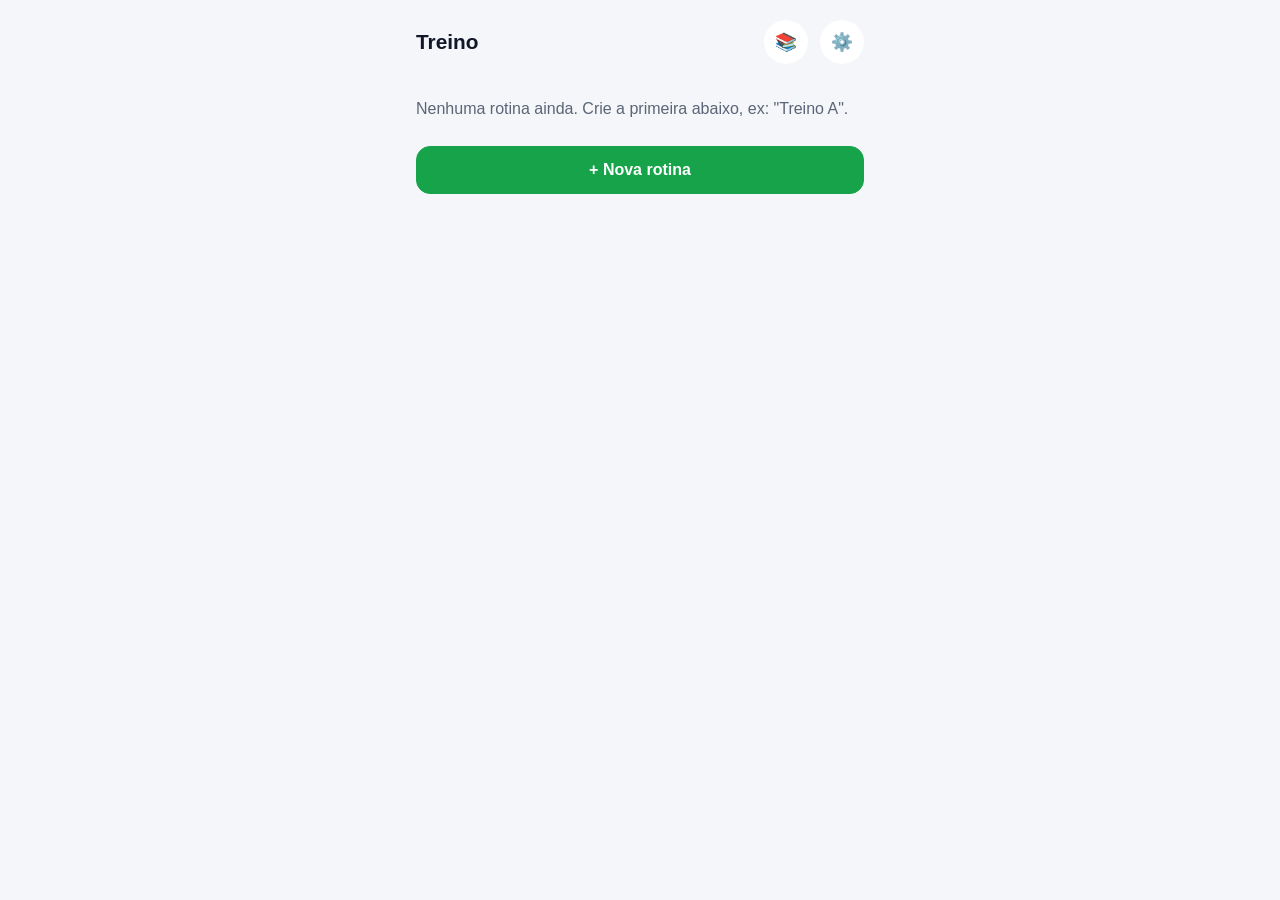
<file: treino/index.html>
<!doctype html>
<html lang="pt-BR">
  <head>
    <meta charset="UTF-8" />
    <meta name="viewport" content="width=device-width, initial-scale=1, maximum-scale=1, viewport-fit=cover" />
    <title>Treino</title>
    <meta name="theme-color" content="#16a34a" />
    <meta name="description" content="Registro simples de treinos de academia: rotinas, séries, cargas e histórico." />
    <link rel="manifest" href="./manifest.webmanifest" />
    <link rel="icon" href="./icons/icon-192.png" />
    <link rel="apple-touch-icon" href="./icons/icon-192.png" />
    <meta name="apple-mobile-web-app-capable" content="yes" />
    <meta name="apple-mobile-web-app-status-bar-style" content="black-translucent" />
    <link rel="stylesheet" href="./css/styles.css" />
  </head>
  <body>
    <div id="app"></div>
    <script type="module" src="./js/app.js"></script>
  </body>
</html>
</file>
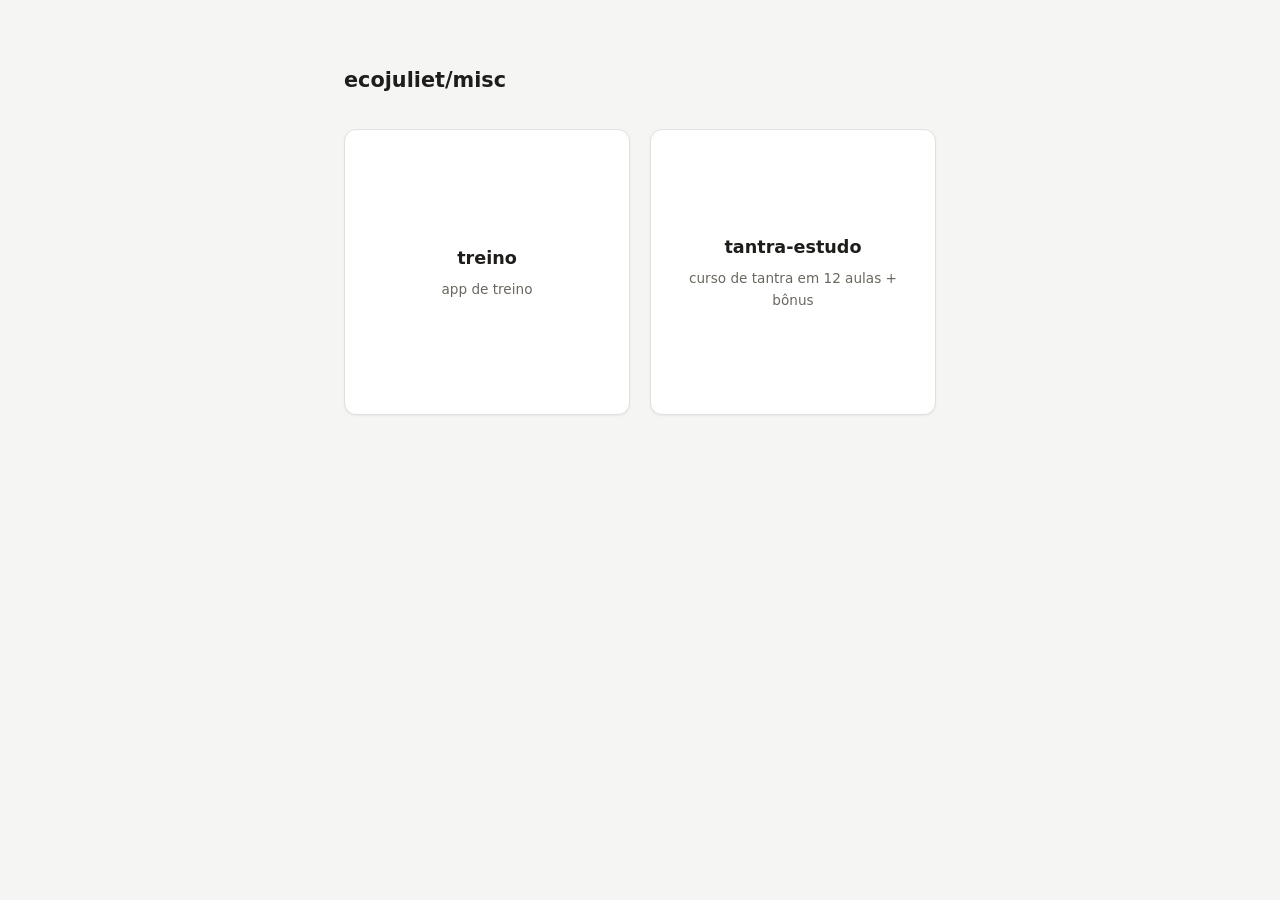
<file: .github/pages/index.html>
<!doctype html>
<html lang="pt-BR">
<head>
<meta charset="utf-8">
<meta name="viewport" content="width=device-width, initial-scale=1">
<title>ecojuliet/misc</title>
<style>
  :root{
    color-scheme: light dark;
    --bg: #f5f5f4;
    --card-bg: #ffffff;
    --border: #e2e0dc;
    --text: #1f1d1a;
    --muted: #6b675f;
    --accent: #2f6b4f;
  }
  @media (prefers-color-scheme: dark){
    :root{
      --bg: #17181a;
      --card-bg: #232426;
      --border: #34363a;
      --text: #eceae6;
      --muted: #a4a099;
      --accent: #6fbf94;
    }
  }
  *{ box-sizing: border-box; }
  body{
    font-family: -apple-system, system-ui, sans-serif;
    max-width: 40rem;
    margin: 4rem auto;
    padding: 0 1.5rem;
    line-height: 1.6;
    background: var(--bg);
    color: var(--text);
  }
  h1{ font-size: 1.3rem; }
  .grid{
    display: grid;
    grid-template-columns: repeat(auto-fit, minmax(9.5rem, 1fr));
    gap: 1.25rem;
    margin-top: 2rem;
  }
  .card{
    aspect-ratio: 1 / 1;
    display: flex;
    flex-direction: column;
    justify-content: center;
    align-items: center;
    text-align: center;
    gap: 0.4rem;
    padding: 1.25rem;
    background: var(--card-bg);
    border: 1px solid var(--border);
    border-radius: 0.75rem;
    text-decoration: none;
    color: var(--text);
    box-shadow: 0 1px 2px rgba(0,0,0,0.06);
    transition: transform 0.15s ease, box-shadow 0.15s ease, border-color 0.15s ease;
  }
  .card:hover{
    transform: translateY(-2px);
    box-shadow: 0 6px 16px rgba(0,0,0,0.12);
    border-color: var(--accent);
  }
  .card strong{
    font-size: 1.1rem;
  }
  .card span{
    font-size: 0.85rem;
    color: var(--muted);
  }
</style>
</head>
<body>
  <h1>ecojuliet/misc</h1>
  <div class="grid">
    <a class="card" href="./treino/">
      <strong>treino</strong>
      <span>app de treino</span>
    </a>
    <a class="card" href="./tantra-estudo/">
      <strong>tantra-estudo</strong>
      <span>curso de tantra em 12 aulas + bônus</span>
    </a>
  </div>
</body>
</html>
</file>
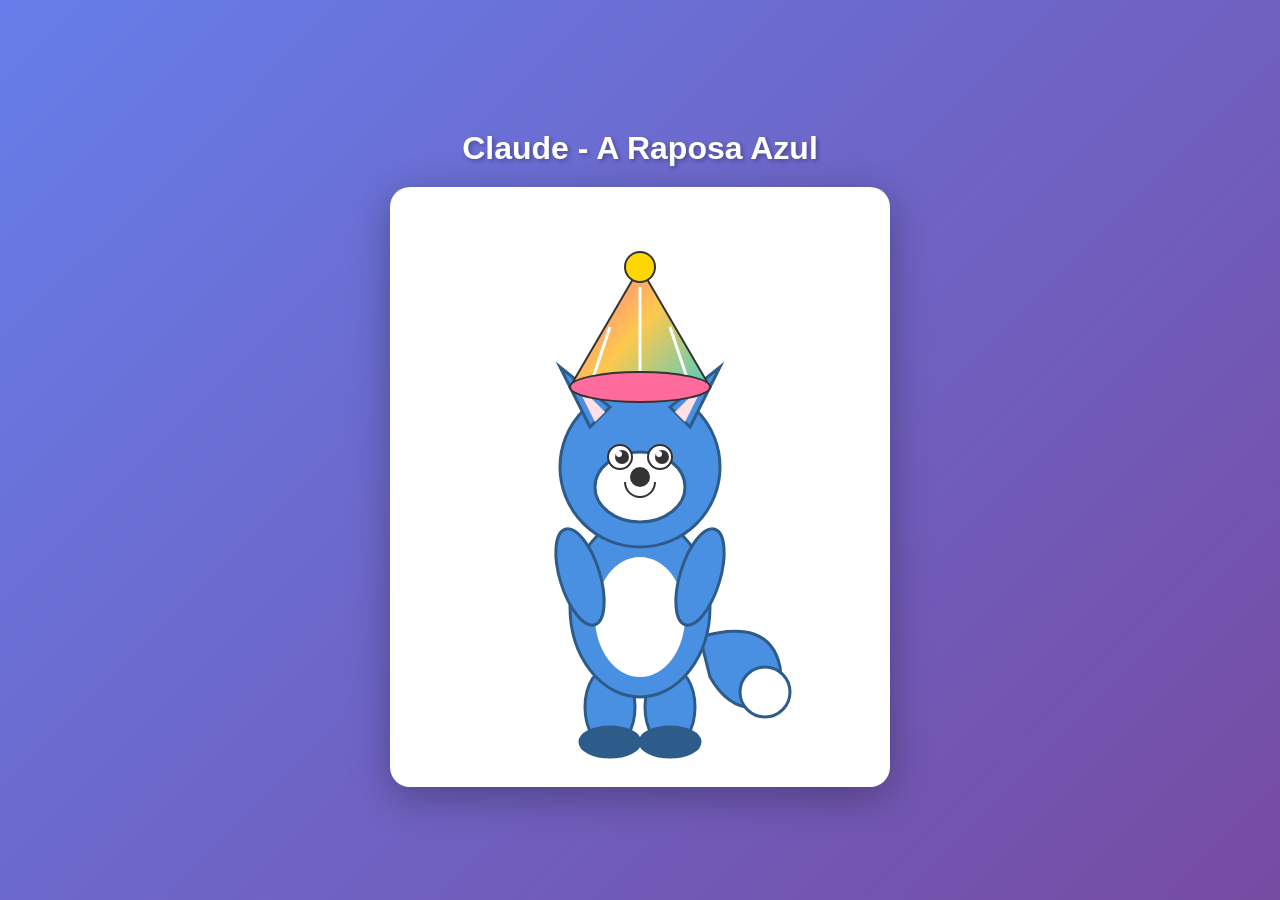
<file: claude-fox.html>
<!DOCTYPE html>
<html lang="pt-BR">
<head>
    <meta charset="UTF-8">
    <meta name="viewport" content="width=device-width, initial-scale=1.0">
    <title>Claude - A Raposa Azul</title>
    <style>
        body {
            display: flex;
            justify-content: center;
            align-items: center;
            min-height: 100vh;
            margin: 0;
            background: linear-gradient(135deg, #667eea 0%, #764ba2 100%);
            font-family: Arial, sans-serif;
        }
        .container {
            text-align: center;
        }
        h1 {
            color: white;
            text-shadow: 2px 2px 4px rgba(0,0,0,0.3);
            margin-bottom: 20px;
        }
        canvas {
            background: white;
            border-radius: 20px;
            box-shadow: 0 10px 40px rgba(0,0,0,0.3);
        }
    </style>
</head>
<body>
    <div class="container">
        <h1>Claude - A Raposa Azul</h1>
        <canvas id="foxCanvas" width="500" height="600"></canvas>
    </div>

    <script>
        const canvas = document.getElementById('foxCanvas');
        const ctx = canvas.getContext('2d');

        // Chapéu de festa
        function drawPartyHat() {
            // Cone do chapéu
            ctx.beginPath();
            ctx.moveTo(250, 80);
            ctx.lineTo(180, 200);
            ctx.lineTo(320, 200);
            ctx.closePath();

            // Gradiente para o chapéu
            const hatGradient = ctx.createLinearGradient(180, 80, 320, 200);
            hatGradient.addColorStop(0, '#FF6B9D');
            hatGradient.addColorStop(0.5, '#FEC84D');
            hatGradient.addColorStop(1, '#4ECDC4');
            ctx.fillStyle = hatGradient;
            ctx.fill();
            ctx.strokeStyle = '#333';
            ctx.lineWidth = 2;
            ctx.stroke();

            // Listras no chapéu
            ctx.strokeStyle = 'white';
            ctx.lineWidth = 3;
            ctx.beginPath();
            ctx.moveTo(220, 140);
            ctx.lineTo(200, 200);
            ctx.stroke();

            ctx.beginPath();
            ctx.moveTo(250, 100);
            ctx.lineTo(250, 200);
            ctx.stroke();

            ctx.beginPath();
            ctx.moveTo(280, 140);
            ctx.lineTo(300, 200);
            ctx.stroke();

            // Pompom no topo
            ctx.beginPath();
            ctx.arc(250, 80, 15, 0, Math.PI * 2);
            ctx.fillStyle = '#FFD700';
            ctx.fill();
            ctx.strokeStyle = '#333';
            ctx.lineWidth = 2;
            ctx.stroke();

            // Base do chapéu
            ctx.beginPath();
            ctx.ellipse(250, 200, 70, 15, 0, 0, Math.PI * 2);
            ctx.fillStyle = '#FF6B9D';
            ctx.fill();
            ctx.stroke();
        }

        // Cabeça da raposa
        function drawHead() {
            // Cabeça principal
            ctx.beginPath();
            ctx.arc(250, 280, 80, 0, Math.PI * 2);
            ctx.fillStyle = '#4A90E2';
            ctx.fill();
            ctx.strokeStyle = '#2E5C8A';
            ctx.lineWidth = 3;
            ctx.stroke();

            // Orelhas
            // Orelha esquerda
            ctx.beginPath();
            ctx.moveTo(200, 240);
            ctx.lineTo(170, 180);
            ctx.lineTo(220, 220);
            ctx.closePath();
            ctx.fillStyle = '#4A90E2';
            ctx.fill();
            ctx.stroke();

            // Interior orelha esquerda
            ctx.beginPath();
            ctx.moveTo(205, 235);
            ctx.lineTo(185, 195);
            ctx.lineTo(215, 225);
            ctx.closePath();
            ctx.fillStyle = '#FFE0E6';
            ctx.fill();

            // Orelha direita
            ctx.beginPath();
            ctx.moveTo(300, 240);
            ctx.lineTo(330, 180);
            ctx.lineTo(280, 220);
            ctx.closePath();
            ctx.fillStyle = '#4A90E2';
            ctx.fill();
            ctx.stroke();

            // Interior orelha direita
            ctx.beginPath();
            ctx.moveTo(295, 235);
            ctx.lineTo(315, 195);
            ctx.lineTo(285, 225);
            ctx.closePath();
            ctx.fillStyle = '#FFE0E6';
            ctx.fill();

            // Focinho
            ctx.beginPath();
            ctx.ellipse(250, 300, 45, 35, 0, 0, Math.PI * 2);
            ctx.fillStyle = 'white';
            ctx.fill();
            ctx.stroke();

            // Nariz
            ctx.beginPath();
            ctx.arc(250, 290, 10, 0, Math.PI * 2);
            ctx.fillStyle = '#333';
            ctx.fill();

            // Boca
            ctx.beginPath();
            ctx.arc(250, 295, 15, 0, Math.PI);
            ctx.strokeStyle = '#333';
            ctx.lineWidth = 2;
            ctx.stroke();

            // Olhos
            // Olho esquerdo
            ctx.beginPath();
            ctx.arc(230, 270, 12, 0, Math.PI * 2);
            ctx.fillStyle = 'white';
            ctx.fill();
            ctx.strokeStyle = '#333';
            ctx.stroke();

            ctx.beginPath();
            ctx.arc(232, 270, 7, 0, Math.PI * 2);
            ctx.fillStyle = '#333';
            ctx.fill();

            // Brilho no olho esquerdo
            ctx.beginPath();
            ctx.arc(229, 267, 3, 0, Math.PI * 2);
            ctx.fillStyle = 'white';
            ctx.fill();

            // Olho direito
            ctx.beginPath();
            ctx.arc(270, 270, 12, 0, Math.PI * 2);
            ctx.fillStyle = 'white';
            ctx.fill();
            ctx.strokeStyle = '#333';
            ctx.stroke();

            ctx.beginPath();
            ctx.arc(272, 270, 7, 0, Math.PI * 2);
            ctx.fillStyle = '#333';
            ctx.fill();

            // Brilho no olho direito
            ctx.beginPath();
            ctx.arc(269, 267, 3, 0, Math.PI * 2);
            ctx.fillStyle = 'white';
            ctx.fill();
        }

        // Corpo
        function drawBody() {
            // Corpo principal
            ctx.beginPath();
            ctx.ellipse(250, 420, 70, 90, 0, 0, Math.PI * 2);
            ctx.fillStyle = '#4A90E2';
            ctx.fill();
            ctx.strokeStyle = '#2E5C8A';
            ctx.lineWidth = 3;
            ctx.stroke();

            // Barriga
            ctx.beginPath();
            ctx.ellipse(250, 430, 45, 60, 0, 0, Math.PI * 2);
            ctx.fillStyle = 'white';
            ctx.fill();
        }

        // Braços
        function drawArms() {
            // Braço esquerdo
            ctx.beginPath();
            ctx.ellipse(190, 390, 20, 50, -0.3, 0, Math.PI * 2);
            ctx.fillStyle = '#4A90E2';
            ctx.fill();
            ctx.strokeStyle = '#2E5C8A';
            ctx.lineWidth = 3;
            ctx.stroke();

            // Braço direito
            ctx.beginPath();
            ctx.ellipse(310, 390, 20, 50, 0.3, 0, Math.PI * 2);
            ctx.fillStyle = '#4A90E2';
            ctx.fill();
            ctx.stroke();
        }

        // Pernas
        function drawLegs() {
            // Perna esquerda
            ctx.beginPath();
            ctx.ellipse(220, 520, 25, 40, 0, 0, Math.PI * 2);
            ctx.fillStyle = '#4A90E2';
            ctx.fill();
            ctx.strokeStyle = '#2E5C8A';
            ctx.lineWidth = 3;
            ctx.stroke();

            // Pé esquerdo
            ctx.beginPath();
            ctx.ellipse(220, 555, 30, 15, 0, 0, Math.PI * 2);
            ctx.fillStyle = '#2E5C8A';
            ctx.fill();
            ctx.stroke();

            // Perna direita
            ctx.beginPath();
            ctx.ellipse(280, 520, 25, 40, 0, 0, Math.PI * 2);
            ctx.fillStyle = '#4A90E2';
            ctx.fill();
            ctx.stroke();

            // Pé direito
            ctx.beginPath();
            ctx.ellipse(280, 555, 30, 15, 0, 0, Math.PI * 2);
            ctx.fillStyle = '#2E5C8A';
            ctx.fill();
            ctx.stroke();
        }

        // Cauda
        function drawTail() {
            // Cauda fofa
            ctx.beginPath();
            ctx.moveTo(310, 450);
            ctx.quadraticCurveTo(380, 430, 390, 480);
            ctx.quadraticCurveTo(395, 510, 370, 520);
            ctx.quadraticCurveTo(340, 525, 320, 490);
            ctx.closePath();
            ctx.fillStyle = '#4A90E2';
            ctx.fill();
            ctx.strokeStyle = '#2E5C8A';
            ctx.lineWidth = 3;
            ctx.stroke();

            // Ponta branca da cauda
            ctx.beginPath();
            ctx.arc(375, 505, 25, 0, Math.PI * 2);
            ctx.fillStyle = 'white';
            ctx.fill();
            ctx.stroke();
        }

        // Desenhar Claude completo
        function drawClaude() {
            drawTail();
            drawLegs();
            drawBody();
            drawArms();
            drawHead();
            drawPartyHat();
        }

        // Renderizar
        drawClaude();
    </script>
</body>
</html>
</file>
<file: treino/css/styles.css>
:root {
  --bg: #0b1220;
  --surface: #141d2e;
  --surface-2: #1c2740;
  --text: #eef2f7;
  --muted: #93a1b8;
  --primary: #16a34a;
  --primary-dark: #0f7f38;
  --danger: #dc2626;
  --border: #263349;
  --radius: 14px;
}

@media (prefers-color-scheme: light) {
  :root {
    --bg: #f4f6f9;
    --surface: #ffffff;
    --surface-2: #eef1f6;
    --text: #12182a;
    --muted: #5b6577;
    --border: #dde3ed;
  }
}

* {
  box-sizing: border-box;
}

html,
body {
  margin: 0;
  padding: 0;
  background: var(--bg);
  color: var(--text);
  font-family: -apple-system, BlinkMacSystemFont, 'Segoe UI', Roboto, Helvetica, Arial, sans-serif;
  -webkit-tap-highlight-color: transparent;
}

#app {
  max-width: 480px;
  margin: 0 auto;
  padding: 0 16px 32px;
  min-height: 100vh;
}

.topbar {
  display: flex;
  align-items: center;
  gap: 12px;
  padding: 20px 0 12px;
  position: sticky;
  top: 0;
  background: var(--bg);
  z-index: 5;
}

.topbar h1 {
  flex: 1;
  font-size: 1.3rem;
  margin: 0;
}

.icon-btn {
  width: 44px;
  height: 44px;
  border-radius: 50%;
  border: none;
  background: var(--surface);
  color: var(--text);
  font-size: 1.1rem;
  display: flex;
  align-items: center;
  justify-content: center;
}

.icon-btn:disabled {
  opacity: 0.35;
}

.icon-btn.danger {
  color: var(--danger);
}

button {
  font: inherit;
  cursor: pointer;
}

.btn {
  min-height: 48px;
  border-radius: var(--radius);
  border: 1px solid var(--border);
  background: var(--surface);
  color: var(--text);
  padding: 12px 18px;
  font-size: 1rem;
  font-weight: 600;
}

.btn.full {
  width: 100%;
  margin-top: 12px;
}

.btn.primary {
  background: var(--primary);
  border-color: var(--primary);
  color: #fff;
}

.btn.primary:disabled {
  opacity: 0.4;
}

.btn.ghost {
  background: transparent;
}

.btn.danger {
  background: var(--danger);
  border-color: var(--danger);
  color: #fff;
}

.btn.small {
  min-height: 36px;
  padding: 6px 12px;
  font-size: 0.85rem;
}

.danger-text {
  color: var(--danger);
}

.muted {
  color: var(--muted);
}

.muted.small {
  font-size: 0.8rem;
}

.hidden {
  display: none !important;
}

.banner {
  background: var(--surface-2);
  border: 1px solid var(--border);
  border-radius: var(--radius);
  padding: 14px;
  margin-bottom: 16px;
  display: flex;
  flex-direction: column;
  gap: 10px;
}

.banner-actions {
  display: flex;
  gap: 8px;
}

.routine-list {
  display: flex;
  flex-direction: column;
  gap: 10px;
  margin-top: 8px;
}

.routine-card {
  display: flex;
  align-items: center;
  justify-content: space-between;
  background: var(--surface);
  border: 1px solid var(--border);
  border-radius: var(--radius);
  padding: 18px;
  color: var(--text);
  text-align: left;
}

.routine-name {
  font-size: 1.05rem;
  font-weight: 600;
}

.chevron {
  color: var(--muted);
  font-size: 1.3rem;
}

.exercise-list {
  display: flex;
  flex-direction: column;
  gap: 10px;
  margin: 8px 0;
}

.exercise-row {
  background: var(--surface);
  border: 1px solid var(--border);
  border-radius: var(--radius);
  padding: 14px;
  display: flex;
  flex-wrap: wrap;
  align-items: center;
  gap: 6px 10px;
}

.exercise-name-btn {
  background: none;
  border: none;
  color: var(--text);
  font-weight: 600;
  font-size: 1rem;
  padding: 4px 0;
  text-align: left;
  flex-basis: 100%;
}

.exercise-desc-preview {
  flex-basis: 100%;
  font-size: 0.85rem;
  overflow: hidden;
  text-overflow: ellipsis;
  white-space: nowrap;
}

.exercise-title-row {
  display: flex;
  align-items: center;
  gap: 8px;
}

.exercise-title-row .exercise-name-btn {
  flex: 1;
  flex-basis: auto;
}

.row-actions {
  display: flex;
  gap: 6px;
  margin-left: auto;
}

.row-actions .icon-btn {
  width: 38px;
  height: 38px;
  font-size: 0.95rem;
}

.session-cards {
  display: flex;
  flex-direction: column;
  gap: 14px;
  margin-top: 10px;
}

.session-card {
  background: var(--surface);
  border: 1px solid var(--border);
  border-radius: var(--radius);
  padding: 16px;
}

.session-card h3 {
  margin: 0 0 8px;
}

.set-log-list {
  margin: 8px 0;
  display: flex;
  flex-direction: column;
  gap: 4px;
}

.set-log-row {
  font-size: 0.9rem;
  color: var(--muted);
  display: flex;
  align-items: center;
  justify-content: space-between;
  gap: 8px;
}

.set-log-remove {
  background: none;
  border: none;
  color: var(--danger);
  font-size: 0.9rem;
  padding: 4px 8px;
  line-height: 1;
}

.stepper-row {
  display: flex;
  gap: 14px;
  margin: 14px 0;
}

.stepper {
  flex: 1;
  display: flex;
  align-items: center;
  justify-content: space-between;
  background: var(--surface-2);
  border-radius: var(--radius);
  padding: 6px;
}

.weight-field {
  flex: 1;
  display: flex;
  align-items: center;
  justify-content: center;
  gap: 4px;
  background: var(--surface-2);
  border-radius: var(--radius);
  padding: 6px;
  color: var(--muted);
}

.weight-input {
  width: 100%;
  min-height: 44px;
  border: none;
  border-radius: 10px;
  background: var(--surface);
  color: var(--text);
  font-size: 1.2rem;
  font-weight: 700;
  text-align: center;
  font-family: inherit;
}

.stepper-btn {
  width: 44px;
  height: 44px;
  border-radius: 10px;
  border: none;
  background: var(--surface);
  color: var(--text);
  font-size: 1.3rem;
  line-height: 1;
}

.stepper-label {
  flex: 1;
  text-align: center;
}

.stepper-value {
  font-size: 1.2rem;
  font-weight: 700;
}

.finish-btn {
  margin-top: 8px;
}

.session-card-done {
  opacity: 0.5;
}

.session-card-done .exercise-name-btn {
  text-decoration: line-through;
}

.timer-bar {
  position: fixed;
  left: 16px;
  right: 16px;
  bottom: 16px;
  max-width: 448px;
  margin: 0 auto;
  z-index: 15;
  background: var(--primary-dark);
  color: #fff;
  border-radius: var(--radius);
  padding: 12px 16px;
  display: flex;
  align-items: center;
  justify-content: space-between;
  box-shadow: 0 4px 16px rgba(0, 0, 0, 0.35);
}

.timer-bar .btn.ghost {
  color: #fff;
  border-color: rgba(255, 255, 255, 0.4);
}

.timer-label {
  font-weight: 700;
  font-size: 1.05rem;
}

.chart-wrap {
  background: var(--surface);
  border: 1px solid var(--border);
  border-radius: var(--radius);
  padding: 12px;
  margin: 10px 0;
  color: var(--primary);
}

.sparkline {
  width: 100%;
  height: 80px;
  display: block;
}

.history-list {
  display: flex;
  flex-direction: column;
  gap: 8px;
}

.history-row {
  background: var(--surface);
  border: 1px solid var(--border);
  border-radius: var(--radius);
  padding: 12px 14px;
  display: flex;
  justify-content: space-between;
  gap: 10px;
}

.history-date {
  color: var(--muted);
  white-space: nowrap;
}

.modal-overlay {
  position: fixed;
  inset: 0;
  background: rgba(0, 0, 0, 0.5);
  display: flex;
  align-items: flex-end;
  justify-content: center;
  z-index: 20;
}

.modal-card {
  background: var(--surface);
  border-radius: 18px 18px 0 0;
  padding: 20px;
  width: 100%;
  max-width: 480px;
  display: flex;
  flex-direction: column;
  gap: 12px;
  max-height: 85vh;
  overflow-y: auto;
}

.modal-card h2 {
  margin: 0;
}

.modal-description {
  white-space: pre-wrap;
  line-height: 1.5;
  margin: 0;
}

.modal-field {
  display: flex;
  flex-direction: column;
  gap: 6px;
  font-size: 0.9rem;
  color: var(--muted);
}

.modal-field input,
.modal-field textarea {
  min-height: 46px;
  border-radius: 10px;
  border: 1px solid var(--border);
  background: var(--surface-2);
  color: var(--text);
  padding: 10px 12px;
  font-size: 1rem;
  font-family: inherit;
}

.modal-field textarea {
  resize: vertical;
}

.modal-actions {
  display: flex;
  gap: 10px;
  margin-top: 8px;
}

.modal-actions .btn {
  flex: 1;
  margin-top: 0;
}

.picker-search {
  min-height: 44px;
  border-radius: 10px;
  border: 1px solid var(--border);
  background: var(--surface-2);
  color: var(--text);
  padding: 10px 12px;
  font-size: 1rem;
}

.picker-list {
  display: flex;
  flex-direction: column;
  gap: 4px;
  max-height: 45vh;
  overflow-y: auto;
}

.picker-row {
  display: flex;
  align-items: center;
  gap: 10px;
  padding: 10px 6px;
  border-radius: 10px;
}

.picker-row:active {
  background: var(--surface-2);
}

.picker-row input[type='checkbox'] {
  width: 20px;
  height: 20px;
  flex-shrink: 0;
}
</file>
